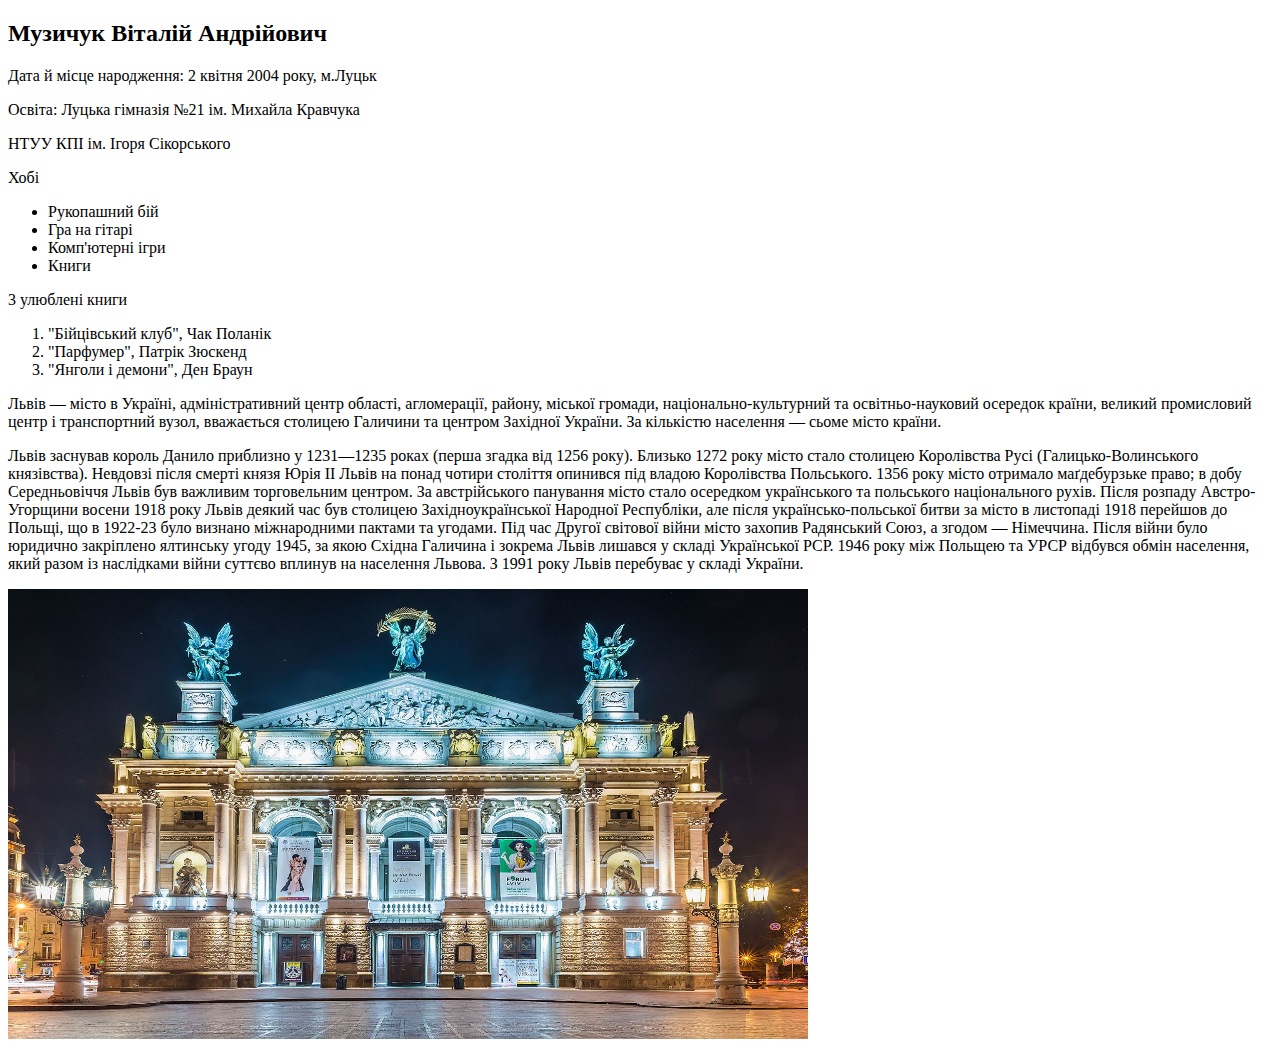
<file: lab1/index.html>
<!doctype html>
<html lang="uk">
    <head>
        <title>Музичук В.А. ІП-13</title>
        <meta charset="UTF-8">
        <meta name="viewport" content="width=device-width, initial-scale=1.0">
        <meta name="keywords" content="Personal business webpage card">
        <meta name="description" content="This is a webpage about me">
    </head>
    <body>
        <h2>Музичук Віталій Андрійович</h2>
        <p>Дата й місце народження: 2 квітня 2004 року, м.Луцьк</p>
        <p>Освіта: Луцька гімназія №21 ім. Михайла Кравчука</p>
        <p>НТУУ КПІ ім. Ігоря Сікорського</p>
        <p>Хобі</p>
        <ul>
            <li>Рукопашний бій</li>
            <li>Гра на гітарі</li>
            <li>Комп'ютерні ігри</li>
            <li>Книги</li>
        </ul>
        <p>3 улюблені книги</p>
        <ol>
            <li>"Бійцівський клуб", Чак Поланік</li>
            <li>"Парфумер", Патрік Зюскенд</li>
            <li>"Янголи і демони", Ден Браун</li>
        </ol>
        <p>
            Львів — місто в Україні, адміністративний центр області, агломерації, району, міської громади, національно-культурний
            та освітньо-науковий осередок країни, великий промисловий центр і транспортний вузол, вважається столицею Галичини та
            центром Західної України. За кількістю населення — сьоме місто країни.
        </p>
        <p>
            Львів заснував король Данило приблизно у 1231—1235 роках (перша згадка від 1256 року). Близько 1272 року місто стало 
            столицею Королівства Русі (Галицько-Волинського князівства). Невдовзі після смерті князя Юрія II Львів на понад 
            чотири століття опинився під владою Королівства Польського. 1356 року місто отримало маґдебурзьке право; в добу 
            Середньовіччя Львів був важливим торговельним центром. За австрійського панування місто стало осередком українського
            та польського національного рухів. Після розпаду Австро-Угорщини восени 1918 року Львів деякий час був столицею 
            Західноукраїнської Народної Республіки, але після українсько-польської битви за місто в листопаді 1918 перейшов 
            до Польщі, що в 1922-23 було визнано міжнародними пактами та угодами. Під час Другої світової війни місто захопив 
            Радянський Союз, а згодом — Німеччина. Після війни було юридично закріплено ялтинську угоду 1945, за якою Східна 
            Галичина і зокрема Львів лишався у складі Української РСР. 1946 року між Польщею та УРСР відбувся обмін населення, 
            який разом із наслідками війни суттєво вплинув на населення Львова. З 1991 року Львів перебуває у складі України.
        </p>
        <a href="https://city-adm.lviv.ua/"><img src="lviv.jpg" alt="Фото Львову" width="800" height="450"></a>
    </body>
</html>
</file>
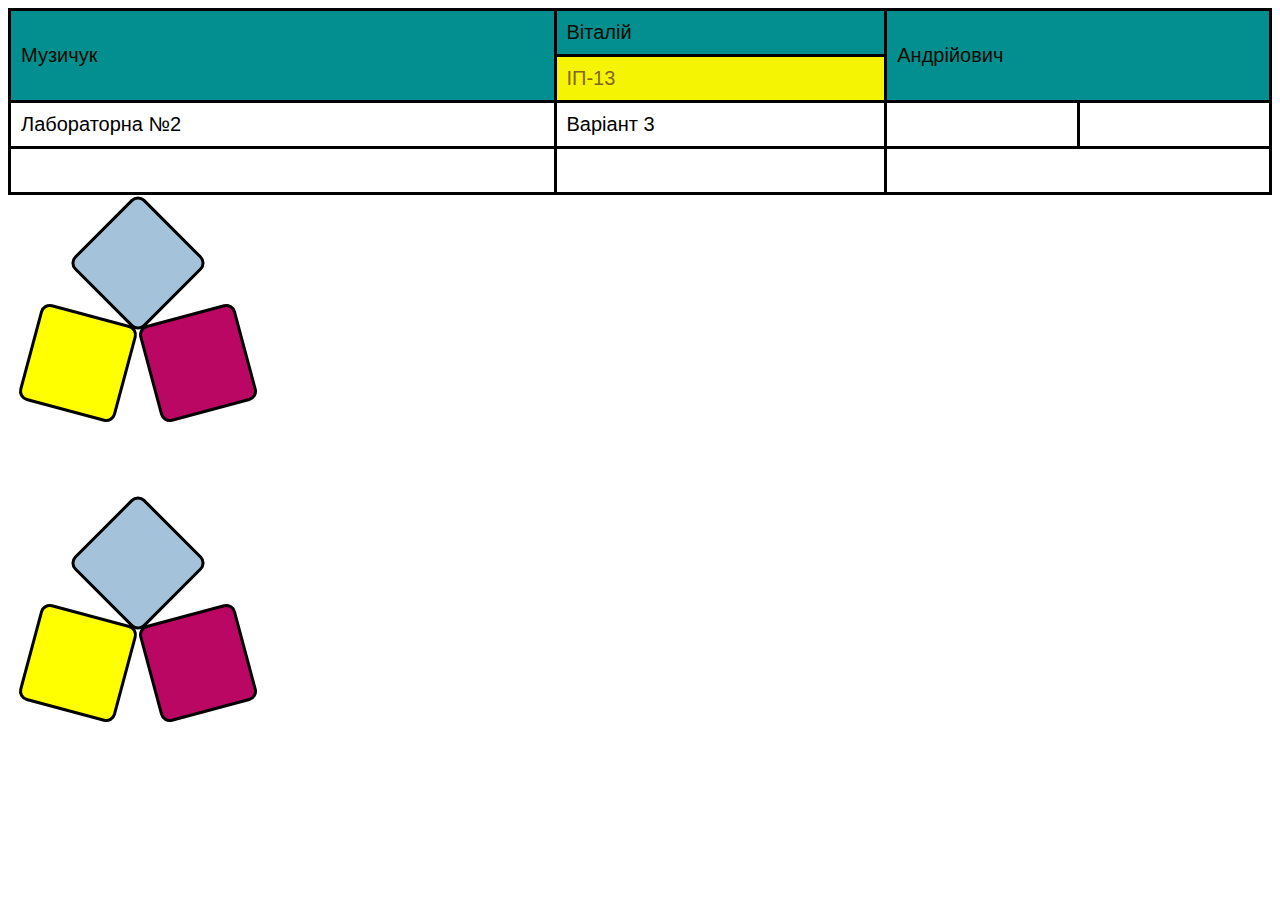
<file: lab2/index.html>
<!DOCTYPE html>
<html lang="uk">
    <head>
        <title>Музичук В.А. ІП-13</title>
        <meta charset="UTF-8">
        <meta name="viewport" content="width=device-width, initial-scale=1.0">
        <meta name="keywords" content="Table">
        <meta name="description" content="This is a webpage about me">
        <link rel="stylesheet" href="styles.css">
    </head>
    <body>
        <table>
            <tr id="row1">
                <td rowspan="2">Музичук</td>
                <td>Віталій</td>
                <td rowspan="2" colspan="2">Андрійович</td>
            </tr>
            <tr id="row2">
                <td>ІП-13</td>
            </tr>
            <tr>
                <td>Лабораторна №2</td>
                <td>Варіант 3</td>
                <td></td>
                <td></td>
            </tr>
            <tr>
                <td><br></td>
                <td></td>
                <td colspan="2"></td>
            </tr>
        </table>
        <br>
        <div class="square">
            <div class="top blue"></div>
            <div class="left yellow"></div>
            <div class="right red"></div>
            <div class="top2 blue"></div>
            <div class="left2 yellow"></div>
            <div class="right2 red"></div>    
        </div>
    </body>
</html>
</file>
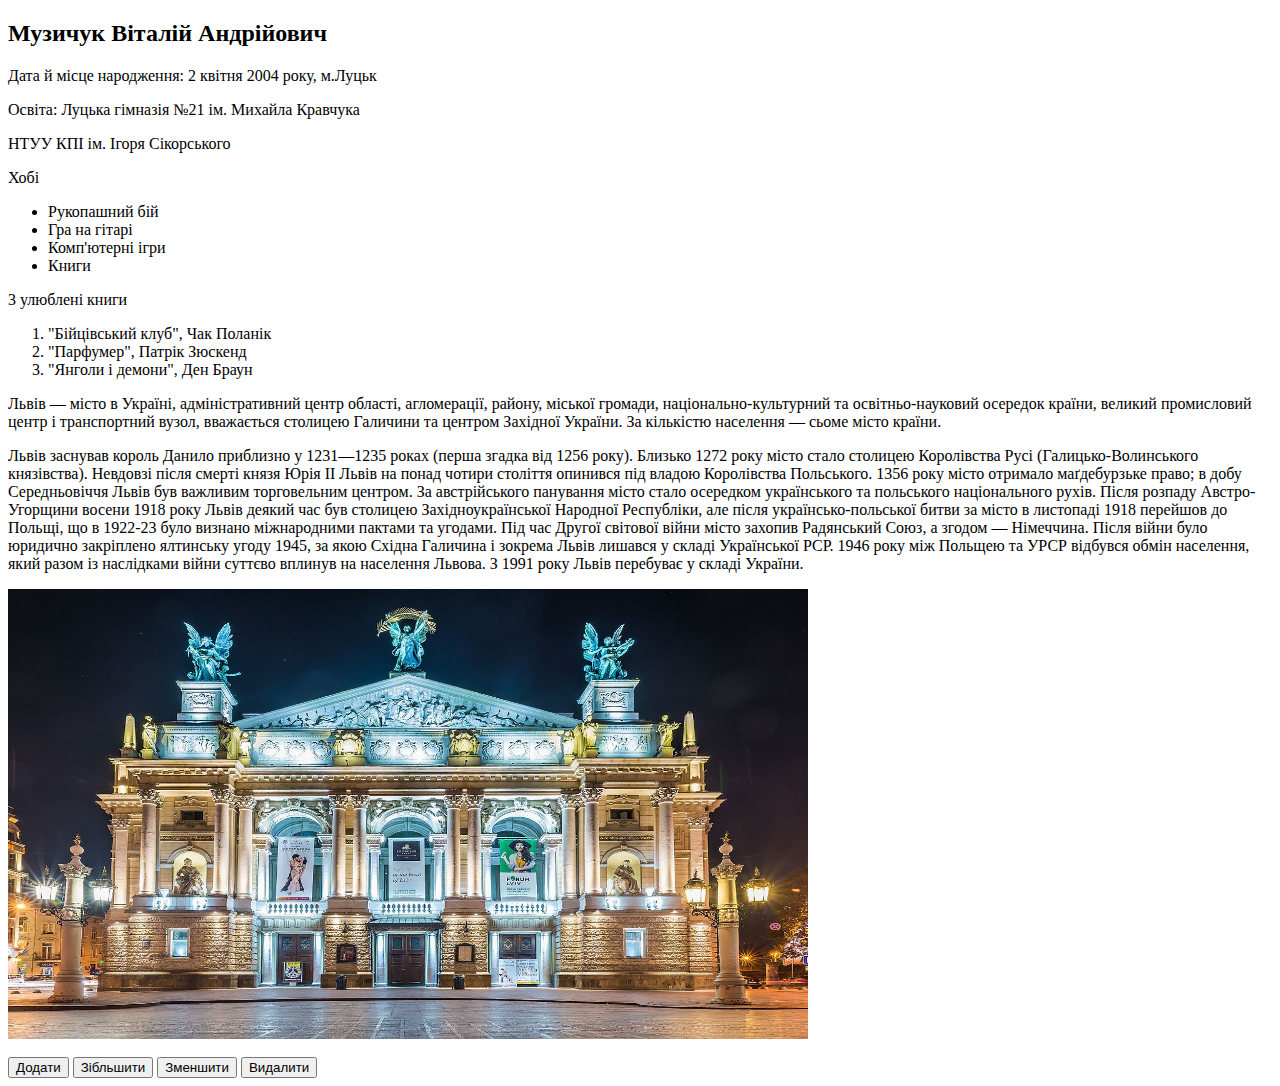
<file: lab4/index.html>
<!doctype html>
<html lang="uk">
    <head>
        <title>Музичук В.А. ІП-13</title>
        <meta charset="UTF-8">
        <meta name="viewport" content="width=device-width, initial-scale=1.0">
        <meta name="keywords" content="Personal business webpage card">
        <meta name="description" content="This is a webpage about me">
        <link rel="stylesheet" href="styles.css">
    </head>
    <body>
        <h2>Музичук Віталій Андрійович</h2>
        <p>Дата й місце народження: 2 квітня 2004 року, м.Луцьк</p>
        <p>Освіта: Луцька гімназія №21 ім. Михайла Кравчука</p>
        <p id="university" onclick="changeColorById('university')">НТУУ КПІ ім. Ігоря Сікорського</p>
        <p id="hobby">Хобі</p>
        <ul>
            <li>Рукопашний бій</li>
            <li>Гра на гітарі</li>
            <li>Комп'ютерні ігри</li>
            <li>Книги</li>
        </ul>
        <p>3 улюблені книги</p>
        <ol>
            <li>"Бійцівський клуб", Чак Поланік</li>
            <li>"Парфумер", Патрік Зюскенд</li>
            <li>"Янголи і демони", Ден Браун</li>
        </ol>
        <p>
            Львів — місто в Україні, адміністративний центр області, агломерації, району, міської громади, національно-культурний
            та освітньо-науковий осередок країни, великий промисловий центр і транспортний вузол, вважається столицею Галичини та
            центром Західної України. За кількістю населення — сьоме місто країни.
        </p>
        <p>
            Львів заснував король Данило приблизно у 1231—1235 роках (перша згадка від 1256 року). Близько 1272 року місто стало 
            столицею Королівства Русі (Галицько-Волинського князівства). Невдовзі після смерті князя Юрія II Львів на понад 
            чотири століття опинився під владою Королівства Польського. 1356 року місто отримало маґдебурзьке право; в добу 
            Середньовіччя Львів був важливим торговельним центром. За австрійського панування місто стало осередком українського
            та польського національного рухів. Після розпаду Австро-Угорщини восени 1918 року Львів деякий час був столицею 
            Західноукраїнської Народної Республіки, але після українсько-польської битви за місто в листопаді 1918 перейшов 
            до Польщі, що в 1922-23 було визнано міжнародними пактами та угодами. Під час Другої світової війни місто захопив 
            Радянський Союз, а згодом — Німеччина. Після війни було юридично закріплено ялтинську угоду 1945, за якою Східна 
            Галичина і зокрема Львів лишався у складі Української РСР. 1946 року між Польщею та УРСР відбувся обмін населення, 
            який разом із наслідками війни суттєво вплинув на населення Львова. З 1991 року Львів перебуває у складі України.
        </p>

        <div id="photos"><img src="lviv.jpg" alt="Фото Львову" width="800" height="450"><br></div>
        
        <div id="buttons">
            <button onclick="addImage()">Додати</button>
            <button onclick="zoomInImage()">Зібльшити</button>
            <button onclick="zoomOutImage()">Зменшити</button>
            <button onclick="removeImage()">Видалити</button>
        </div>
        <script src="script.js"></script>
    </body>
</html>
</file>
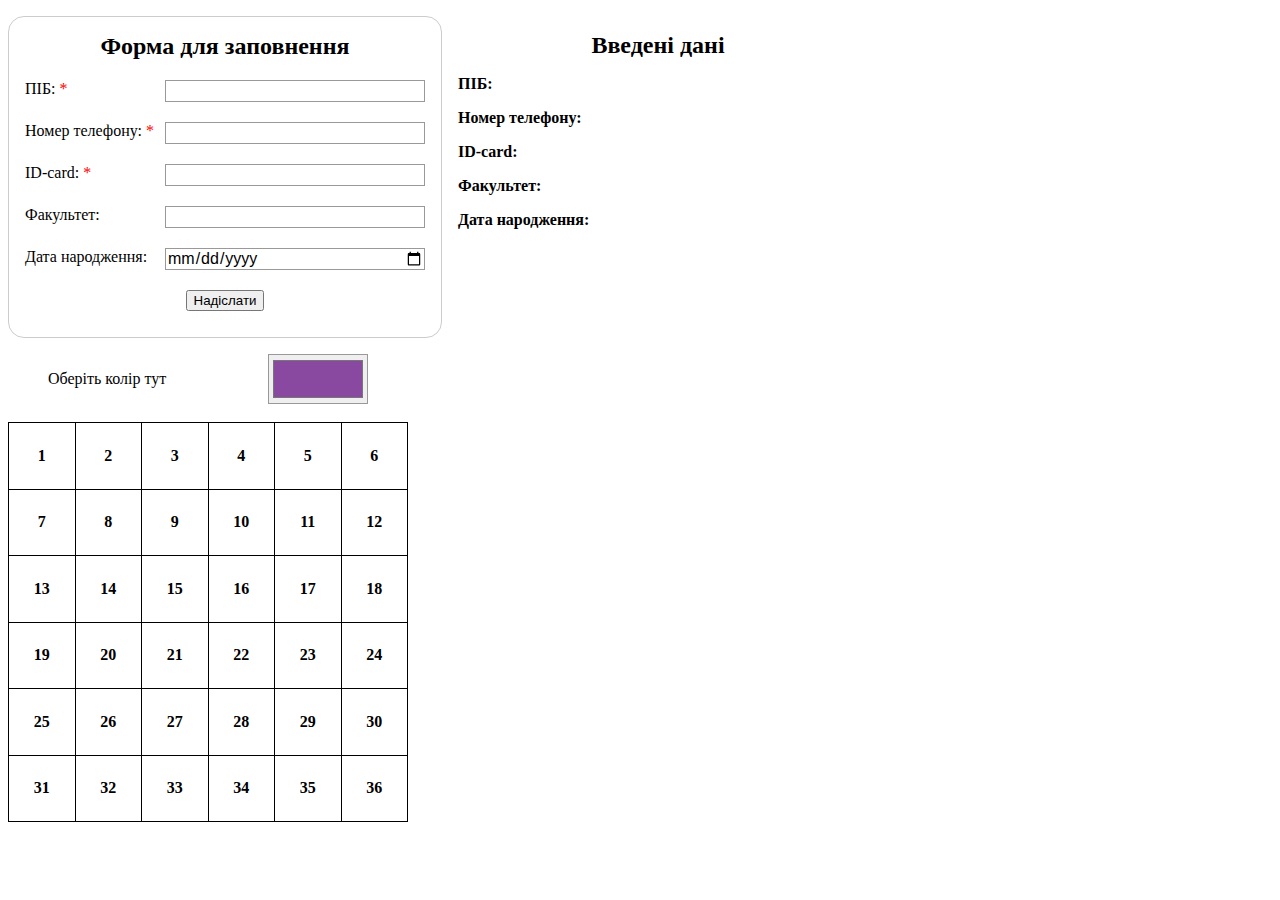
<file: lab5/index.html>
<!doctype html>
<html lang="uk">
    <head>
        <title>Музичук В.А. ІП-13</title>
        <meta charset="UTF-8">
        <meta name="viewport" content="width=device-width, initial-scale=1.0">
        <link rel="stylesheet" href="styles.css">
    </head>
    <body>
        <div id="forminfo">
            <form action="index.php" method="post">
                <h2>Форма для заповнення</h2>
                <ul>
                    <li>
                        <label for="fullName">ПІБ: <span class="star">*</span></label>
                        <input type="text" id="fullName" name="user_name" required/>
                    </li>
                    <li>
                        <label for="number">Номер телефону: <span class="star">*</span></label>
                        <input type="text" id="number" name="phone_number" required maxlength="15"/>                    
                    </li>
                    <li>
                        <label for="id-card">ID-card: <span class="star">*</span></label>
                        <input type="text" id="id-card" name="card_number" required minlength="10" maxlength="10"/>
                    </li>
                    <li>
                        <label for="faculty">Факультет:</label>
                        <input type="text" id="faculty" name="user_faculty" maxlength="4"/>
                    </li>
                    <li>
                        <label for="birthday">Дата народження:</label>
                        <input type="date" id="birthday" name="user_birthday" />
                    </li>
                    <li class="button">
                        <button type="submit">Надіслати</button>
                    </li>                                
                </ul>
            </form>
            <div id="info">
                <h2>Введені дані</h2>
                <p>
                    <strong>ПІБ:</strong>
                    <span id="name"></span>
                </p>
                <p>
                    <strong>Номер телефону:</strong>
                    <span id="phone"></span>
                </p>
                <p>
                    <strong>ID-card:</strong>
                    <span id="card"></span>
                </p>
                <p>
                    <strong>Факультет:</strong>
                    <span id="fact"></span>
                </p>
                <p>
                    <strong>Дата народження:</strong>
                    <span id="date"></span>
                </p>
            </div>
        </div>
        

        <div id="table">
            <div>
                <label for="colorPicker">Оберіть колір тут</label>
                <input id="colorPicker" type="color">
            </div>
            <br>
            <table>
                
            </table>
        </div>
        <script src="script.js"></script>
    </body>
</html>
</file>
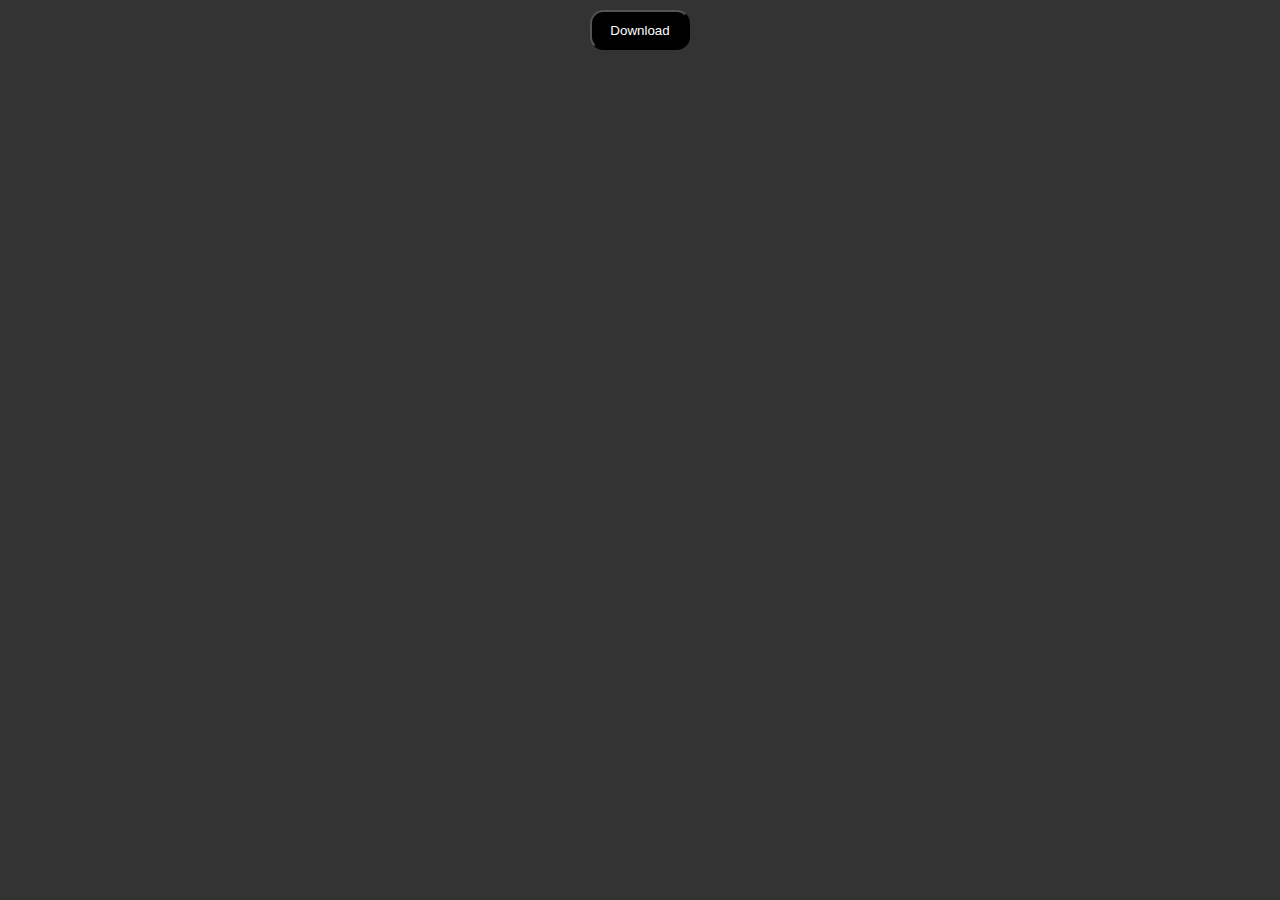
<file: lab6/index.html>
<!doctype html>
<html lang="uk">
    <head>
        <title>Музичук В.А. ІП-13</title>
        <meta charset="UTF-8">
        <meta name="viewport" content="width=device-width, initial-scale=1.0">
        <link rel="stylesheet" href="styles.css">
    </head>
    <body>
        <button id="info">Download</button>
        <div id="persons"></div>
        <script src="script.js"></script>
    </body>
</html>
</file>
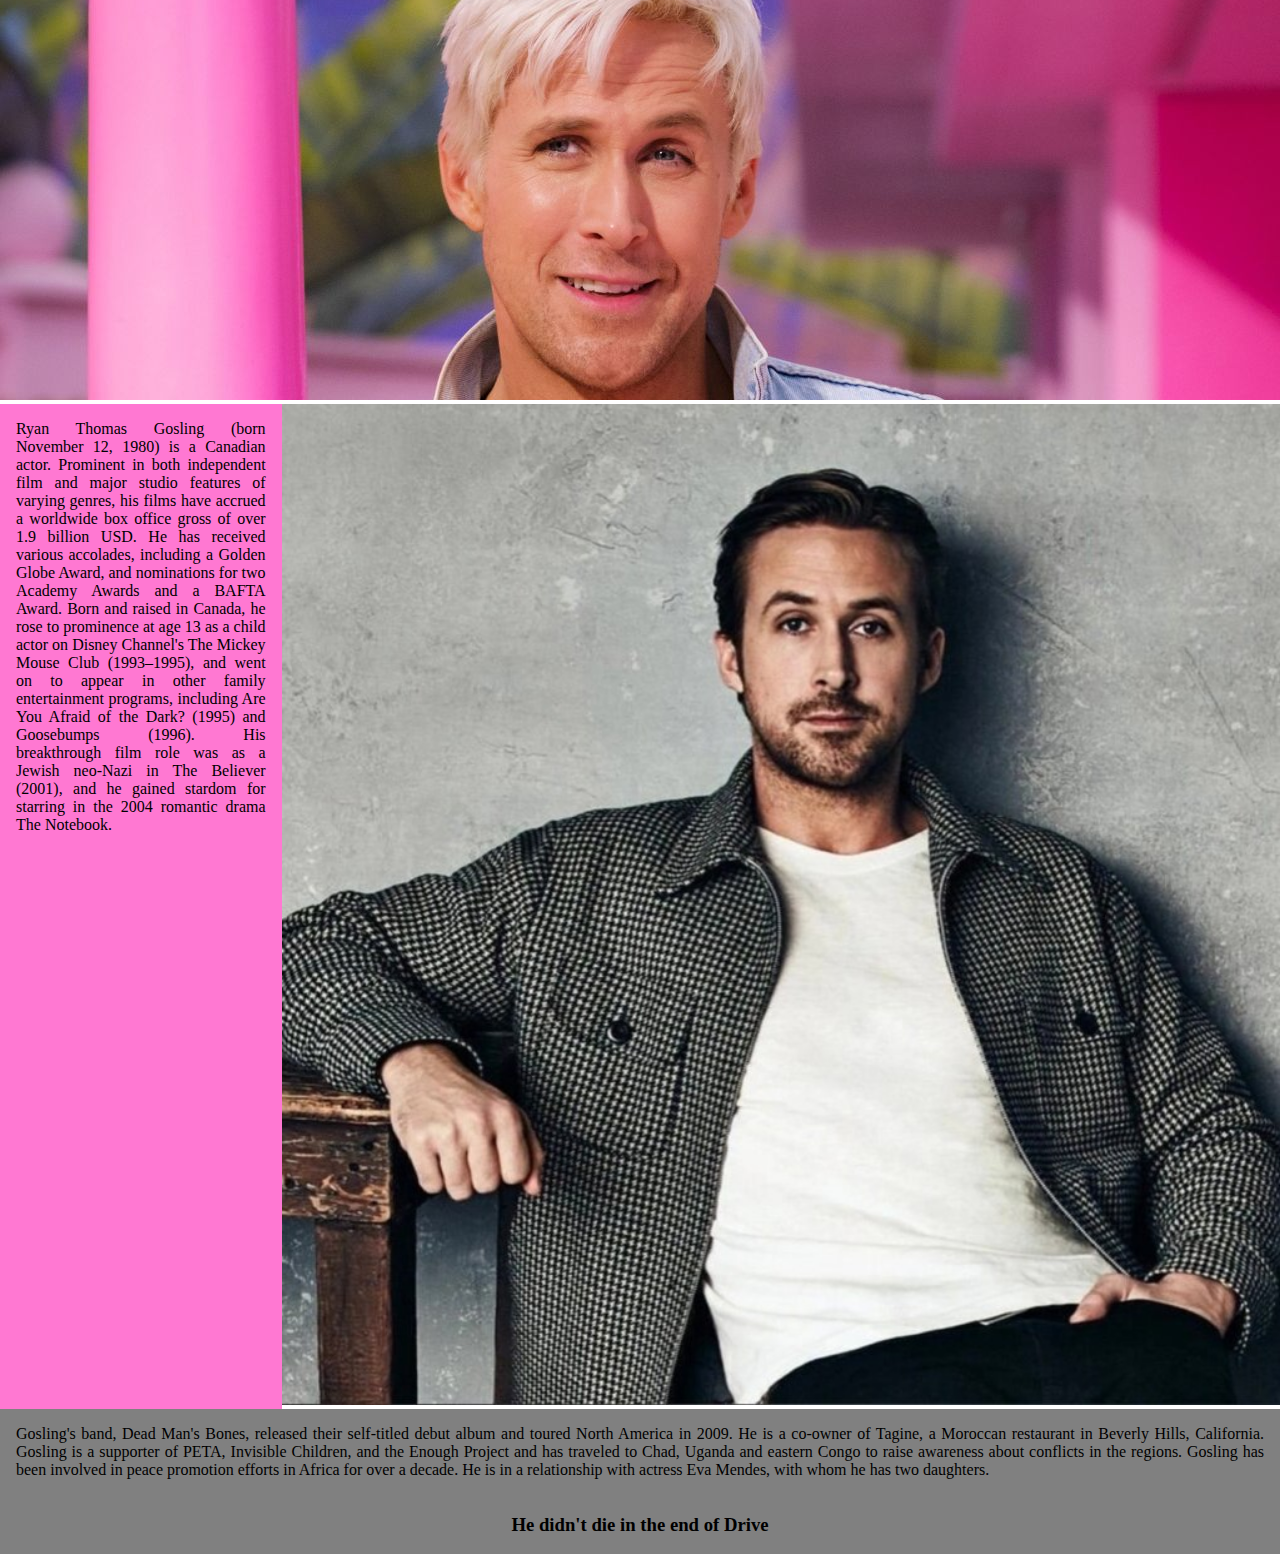
<file: lab3/flex/index.html>
<!DOCTYPE html>
<html lang="uk">
    <head>
        <title>Музичук В.А. ІП-13, Лабораторна 3, Варіант 3</title>
        <meta charset="UTF-8">
        <meta name="viewport" content="width=device-width, initial-scale=1.0">
        <meta name="keywords" content="Table">
        <meta name="description" content="This is a webpage about me">
        <link rel="stylesheet" href="styles.css">
    </head>
    <body>
        <main>
            <div id="header">
                <img src="../content/gosling.jpg" id="gosling">
            </div>
            <div id="content">
                <div id="menu">
                    <p>
                        Ryan Thomas Gosling (born November 12, 1980) is a Canadian actor. 
                        Prominent in both independent film and major studio features of varying genres, 
                        his films have accrued a worldwide box office gross of over 1.9 billion USD. 
                        He has received various accolades, including a Golden Globe Award, and nominations 
                        for two Academy Awards and a BAFTA Award. Born and raised in Canada, he rose to 
                        prominence at age 13 as a child actor on Disney Channel's The Mickey Mouse Club 
                        (1993–1995), and went on to appear in other family entertainment programs, including 
                        Are You Afraid of the Dark? (1995) and Goosebumps (1996). His breakthrough film role 
                        was as a Jewish neo-Nazi in The Believer (2001), and he gained stardom for starring in 
                        the 2004 romantic drama The Notebook.
                    </p>
                </div>
                <div id="center">
                    <img src="../content/gosling2.jpg" id="goslingSitting">
                </div>
            </div>
            <div id="footer">
                <p>
                    Gosling's band, Dead Man's Bones, released their self-titled debut album and toured North 
                    America in 2009. He is a co-owner of Tagine, a Moroccan restaurant in Beverly Hills, California.
                    Gosling is a supporter of PETA, Invisible Children, and the Enough Project and has traveled to
                    Chad, Uganda and eastern Congo to raise awareness about conflicts in the regions. Gosling has been
                    involved in peace promotion efforts in Africa for over a decade. He is in a relationship with actress 
                    Eva Mendes, with whom he has two daughters.
                </p>
                <h3>
                    He didn't die in the end of Drive
                </h3>
            </div>
        </main>
    </body>
</html>
</file>
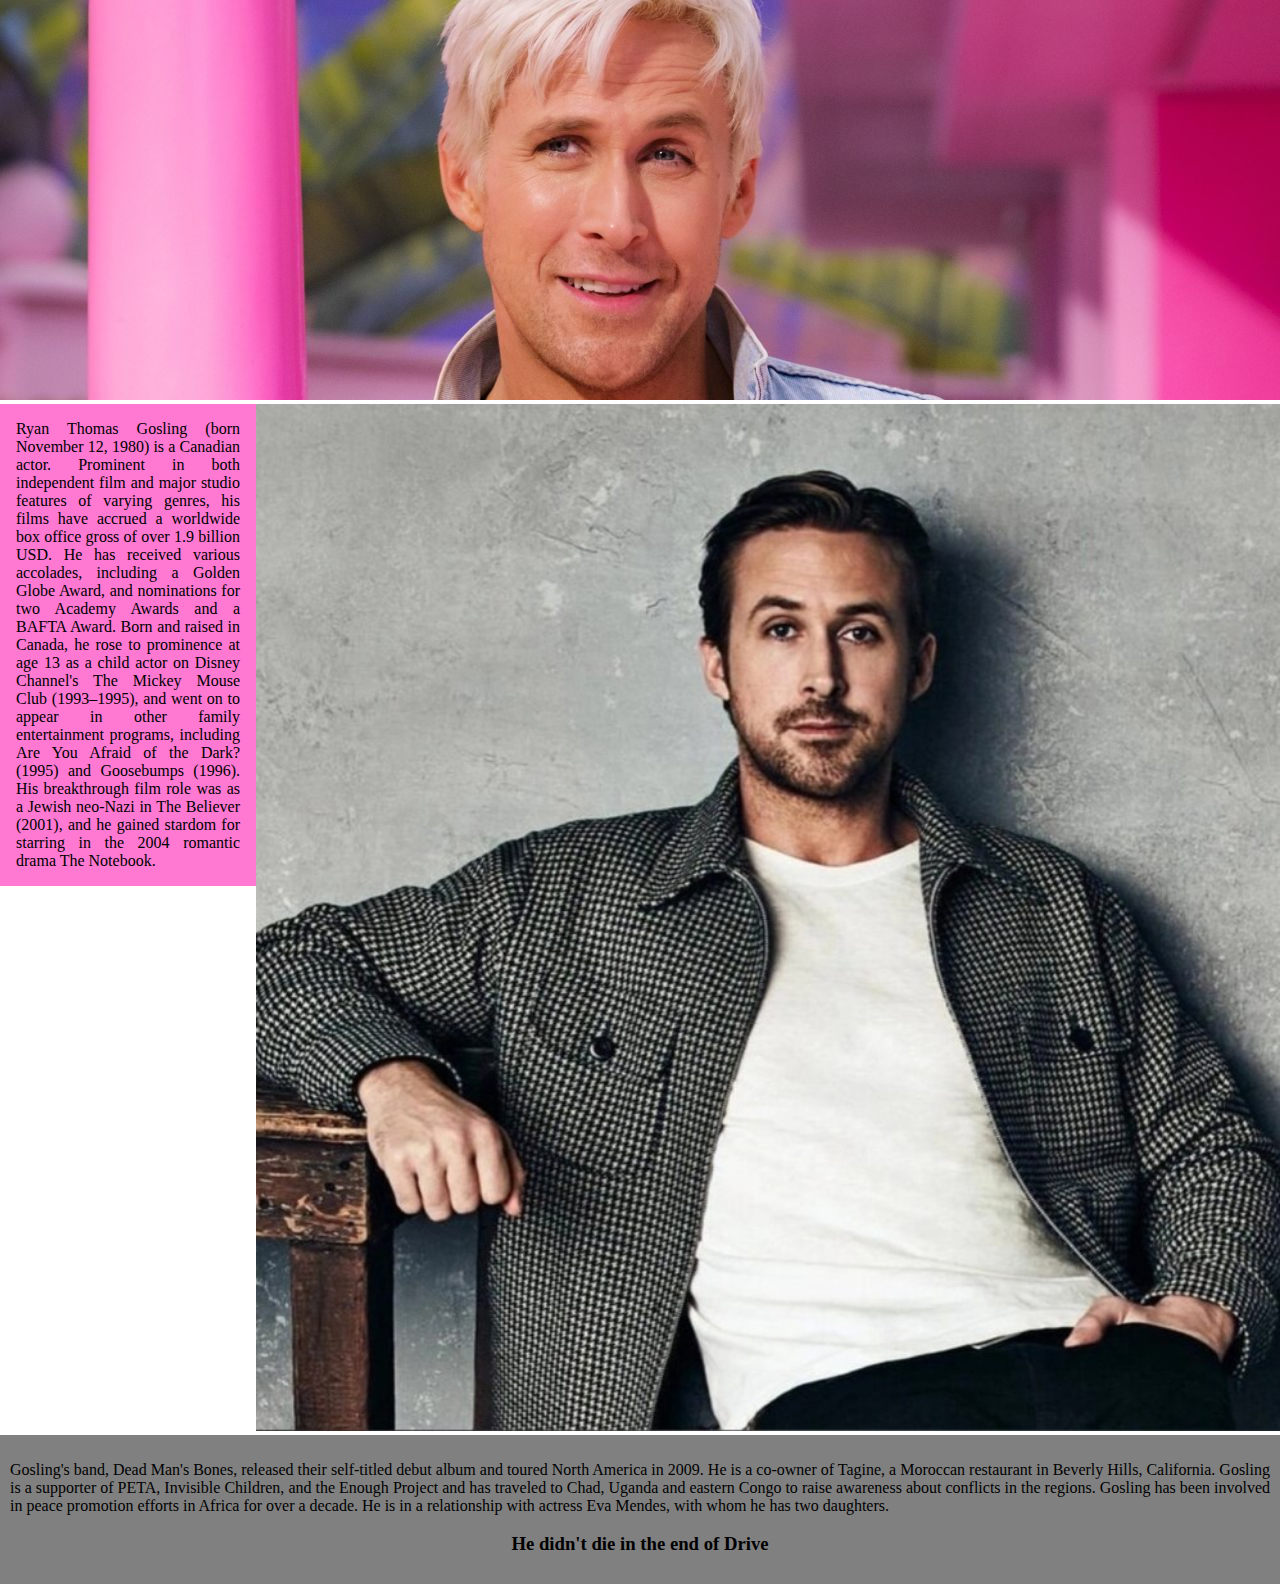
<file: lab3/float/index.html>
<!DOCTYPE html>
<html lang="uk">
    <head>
        <title>Музичук В.А. ІП-13, Лабораторна 3, Варіант 3</title>
        <meta charset="UTF-8">
        <meta name="viewport" content="width=device-width, initial-scale=1.0">
        <meta name="keywords" content="Table">
        <meta name="description" content="This is a webpage about me">
        <link rel="stylesheet" href="styles.css">
    </head>
    <body>
        <div id="header">
            <img src="../content/gosling.jpg" id="gosling">
        </div>
        <div id="menu">
            <p>
                Ryan Thomas Gosling (born November 12, 1980) is a Canadian actor. 
                Prominent in both independent film and major studio features of varying genres, 
                his films have accrued a worldwide box office gross of over 1.9 billion USD. 
                He has received various accolades, including a Golden Globe Award, and nominations 
                for two Academy Awards and a BAFTA Award. Born and raised in Canada, he rose to 
                prominence at age 13 as a child actor on Disney Channel's The Mickey Mouse Club 
                (1993–1995), and went on to appear in other family entertainment programs, including 
                Are You Afraid of the Dark? (1995) and Goosebumps (1996). His breakthrough film role 
                was as a Jewish neo-Nazi in The Believer (2001), and he gained stardom for starring in 
                the 2004 romantic drama The Notebook.
            </p>
        </div>
        <div id="content">
            <img src="../content/gosling2.jpg" id="goslingSitting">
        </div>
        <div id="footer">
            <p>
                Gosling's band, Dead Man's Bones, released their self-titled debut album and toured North 
                America in 2009. He is a co-owner of Tagine, a Moroccan restaurant in Beverly Hills, California.
                Gosling is a supporter of PETA, Invisible Children, and the Enough Project and has traveled to
                Chad, Uganda and eastern Congo to raise awareness about conflicts in the regions. Gosling has been
                involved in peace promotion efforts in Africa for over a decade. He is in a relationship with actress 
                Eva Mendes, with whom he has two daughters.
            </p>
            <h3>
                He didn't die in the end of Drive
            </h3>
        </div>
    </body>
</html>
</file>
<file: lab2/styles.css>
* {
    box-sizing: border-box;
}

table, th, td {
    border: 3px solid black;
    font-size: 20px;
    font-family: Arial, Helvetica, sans-serif;
    border-collapse: collapse;
    padding: 10px;
}

table {
    width: 100%;
}

    #row1 {
        background-color: #038f8f;
        color: #100A01;
    }

    #row2 {
        background-color: #f5f503;
        color: #82651E;
    }

#row1:hover {
    background-color: #8F3703;
}

#row2:hover {
    background-color: #7902F5;
}

.square > div {
    height: 100px;
    width: 100px;
    border-radius: 10%;
    border: 3px solid black;
}


.blue {
    background-color: #A4C2D9;
}

.yellow {

    background-color: yellow;
}

.red {
    background-color: #B90763;
}

.top {
    position: relative;
    left: 80px;
    rotate: 45deg;
}

.left {
    position: relative;
    left: 20px;
    rotate: 15deg;
}

.right {
    position: relative;
    top: -100px;
    left: 140px;
    rotate: 75deg;
}

.top2 {
    transform: translateX(80px) rotate(45deg);
}

.left2 {
    transform: translateX(20px) rotate(15deg);
}

.right2 {
    transform: translate(140px, -100px) rotate(75deg);
}
</file>
<file: lab4/styles.css>
#photos > img {
    display: flex;
    flex-direction: column;
    object-fit: "cover";
}
</file>
<file: lab5/styles.css>
table, tr, th {
    border: 1px solid black;
    border-collapse: collapse;
}

#forminfo {
    display: flex;
    margin: 1em 0;
}

#info {
    padding: 1em;
    width: 400px;
}

form {
    width: 400px;
    border: 1px solid #ccc;
    border-radius: 1em;
    padding: 1em;
}

form > ul {
    display: flex;
    flex-direction: column;
    justify-content: space-around;
    list-style: none;
    padding: 0;
    margin: 0;
}

h2 {
    text-align: center;
    margin-bottom: 10px;
    margin-top: 0px;
}

li {
    display: flex;
    justify-content: space-between;
    margin: 10px 0px; 
}

label {
    width: 35%;
    text-align: left;
}

.star {
    color: red;
}

input {
  font: 1em sans-serif;
  width: 65%;
  box-sizing: border-box;
  border: 1px solid #999;
}

input:focus {
  border-color: #000;
}

.button {
    align-self: center;
}
  
table {
    width: 400px;
    height: 400px;
}


#colorPicker {
    width: 100px;
    height: 50px;
}

#table > div {
    display: flex;
    width: 400px;
    justify-content: space-around;
    align-items: center;
}
</file>
<file: lab6/styles.css>
* {
    font-family: Arial, Helvetica, sans-serif;
}

body {
    display: flex;
    flex-direction: column;
    align-items: center;
    margin: 0;
    background-color: #333;
}

button {
    margin: 10px 0px;
    width: 100px;
    height: 40px;
    background-color: black;
    color: white;
    border-radius: 1em;
}

#persons {
    display: flex;
    width: 100%;
}

.person {
    display: flex;
    flex-direction: column;
    justify-content: space-between;
    width: 20%;
    color: white;
    border: solid black 1px;
}

.person > p {
    padding: 0px 20px;
}
</file>
<file: lab3/flex/styles.css>
body {
    margin: 0;
}

main {
    display: flex;
    flex-direction: column;
}

#header > #gosling {
    width: 100%;
    height: 400px;
    object-fit: cover;
    object-position: 0px 30%;
}

#content {
    display: flex;
}

#menu {
    width: 20%;
    background-color: #ff78d2;
    padding: 0px 16px 0px 16px;
    text-align: justify;
}

#center {
    width: 80%;
}

#content #goslingSitting {
    width: 100%;
}

#footer {
    display: flex;
    flex-direction: column;
    text-align: justify;
    background-color: gray;
    padding: 0px 16px 0px 16px;

}

#footer h3 {
    text-align: center;
}
</file>
<file: lab3/float/styles.css>
body {
    margin: 0px;
}

#header > #gosling {
    width: 100%;
    height: 400px;
    object-fit: cover;
    object-position: 0px 30%;
}


#menu {
    width: 20%;
    float: left;
    text-align: justify;
    background-color: #ff78d2;
}

#menu p {
    padding: 0px 16px 0px 16px;
}

#content {
    width: 80%;
    float: right;
}


#content #goslingSitting {
    width: 100%;
}

#footer {
    clear: both;
    text-align: justify;
    background-color: gray;
    padding: 10px;
}

#footer h3 {
    text-align: center;
}
</file>
